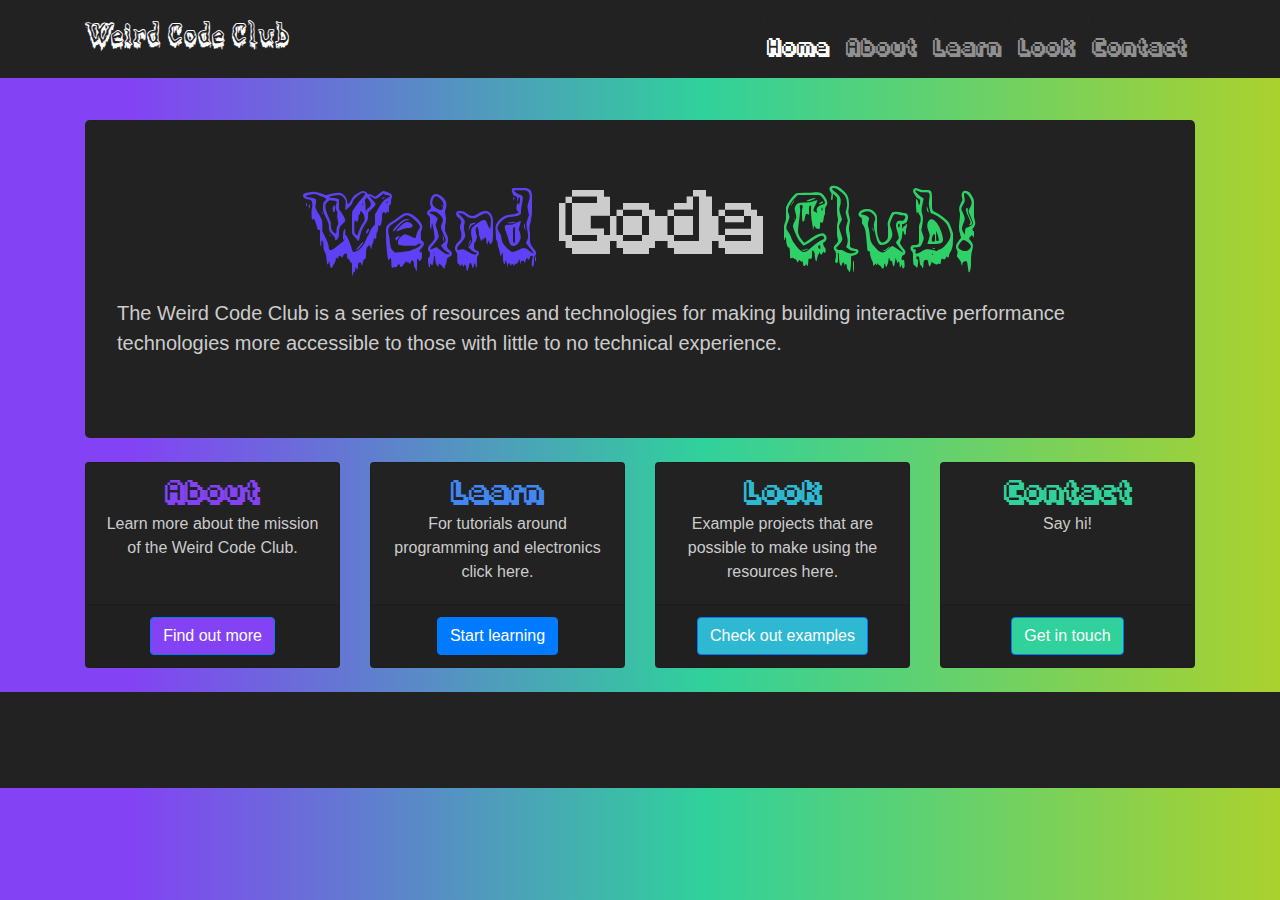
<file: index.html>
<!DOCTYPE html>
<html lang="en">

<head>

  <meta charset="utf-8">
  <meta name="viewport" content="width=device-width, initial-scale=1, shrink-to-fit=no">
  <meta name="description" content="">
  <meta name="author" content="">

  <title>Weird Code Club</title>

  <!-- Bootstrap core CSS -->
  <link href="/vendor/bootstrap/css/bootstrap.min.css" rel="stylesheet">

  <!-- Custom styles for this template -->
  <link href="/css/heroic-features.css" rel="stylesheet">
  <link href="/css/style.css" rel="stylesheet">
  <script src="/mousetrails.js"></script>

</head>

<body>

  <!-- Navigation -->
  <nav class="navbar navbar-expand-lg navbar-dark fixed-top">
    <div class="container">
      <a class="navbar-brand" href="#">Weird Code Club</a>
      <button class="navbar-toggler" type="button" data-toggle="collapse" data-target="#navbarResponsive" aria-controls="navbarResponsive" aria-expanded="false" aria-label="Toggle navigation">
        <span class="navbar-toggler-icon"></span>
      </button>
      <div class="collapse navbar-collapse" id="navbarResponsive">
        <ul class="navbar-nav ml-auto">
          <li class="nav-item active">
            <a class="nav-link" href="#">Home
              <span class="sr-only">(current)</span>
            </a>
          </li>
          <li class="nav-item">
            <a class="nav-link" href="/about/">About</a>
          </li>
          <li class="nav-item">
            <a class="nav-link" href="/learn/">Learn</a>
          </li>
          <li class="nav-item">
            <a class="nav-link" href="/gallery/">Look</a>
          </li>
          <li class="nav-item">
            <a class="nav-link" href="/contact/">Contact</a>
          </li>          
        </ul>
      </div>
    </div>
  </nav>

  <!-- Page Content -->
  <div class="container">

    <!-- Jumbotron Header -->
    <header class="jumbotron my-4">
      <center>
      <h1 class="display-3"> 
        <p class="weirdh1" style="color: #5e41f4;">Weird</p> 
        <p class="codeh1">Code</p> 
        <p class="weirdh1" style="color: #2ed165;">Club!</p></h1>
      </center>
      <p class="lead">The Weird Code Club is a series of resources and technologies for making building 
        interactive performance technologies more accessible to those with little to no technical experience.</p>
    </header>

    <!-- Page Features -->
    <div class="row text-center">

      <div class="col-lg-3 col-md-6 mb-4">
        <div class="card h-100">
          <!--<img class="card-img-top" src="http://placehold.it/500x325" alt="">-->
          <div class="card-body">
            <h4 class="card-title codeh4" style="color: #8342f4;">About</h4>
            <p class="card-text">Learn more about the mission of the Weird Code Club.</p>
          </div>
          <div class="card-footer">
            <a href="./about/" class="btn btn-primary" style="background-color: #8342f4;">Find out more</a>
          </div>
        </div>
      </div>

      <div class="col-lg-3 col-md-6 mb-4">
        <div class="card h-100">
          <!--<img class="card-img-top" src="http://placehold.it/500x325" alt="">-->
          <div class="card-body">
            <h4 class="card-title codeh4" style="color: #4286f4;">Learn</h4>
            <p class="card-text">For tutorials around programming and electronics click here.</p>
          </div>
          <div class="card-footer">
            <a href="./learn/" class="btn btn-primary">Start learning</a>
          </div>
        </div>
      </div>

      <div class="col-lg-3 col-md-6 mb-4">
        <div class="card h-100">
          <!--<img class="card-img-top" src="http://placehold.it/500x325" alt="">-->
          <div class="card-body">
            <h4 class="card-title codeh4" style="color: #2fb8d1;">Look</h4>
            <p class="card-text">Example projects that are possible to make using the resources here.</p>
          </div>
          <div class="card-footer">
            <a href="./gallery/" class="btn btn-primary" style="background-color: #2fb8d1;">Check out examples</a>
          </div>
        </div>
      </div>

      <div class="col-lg-3 col-md-6 mb-4">
        <div class="card h-100">
          <!--<img class="card-img-top" src="http://placehold.it/500x325" alt="">-->
          <div class="card-body">
            <h4 class="card-title codeh4" style="color: #30d19b;">Contact</h4>
            <p class="card-text">Say hi!</p>
          </div>
          <div class="card-footer">
            <a href="./contact/" class="btn btn-primary" style="background-color: #30d19b;">Get in touch</a>
          </div>
        </div>
      </div>

    </div>
    <!-- /.row -->

  </div>
  <!-- /.container -->

  <!-- Footer -->
  <footer class="py-5">
    <div class="container">
    </div>
    <!-- /.container -->
  </footer>

  <!-- Bootstrap core JavaScript -->
  <script src="vendor/jquery/jquery.min.js"></script>
  <script src="vendor/bootstrap/js/bootstrap.bundle.min.js"></script>

</body>

</html>
</file>
<file: css/style.css>
.jumbotron {
    background-color: #222222;  
}

.navbar-brand {
    font-family: 'Mortified Drip', Arial, sans-serif;
    font-size: 1.8rem;
}

.nav-link {
    font-family: 'Fipps', Arial, sans-serif;
    font-size: 0.9rem;
}

p {
    color: #cccccc;
}

body {
    background-color: #8342f4; /* For browsers that do not support gradients */
    background-image: linear-gradient(to right, #8342f4 10%, #30d19b, #abd12e); 
}

@font-face {
    font-family: "Mortified Drip";
    src: url("/fonts/mortifieddrip/MortifiedDrip.ttf");
    src: 
        url("/fonts/mortifieddrip/MortifiedDrip.ttf") format('truetype'),
        url("/fonts/mortifieddrip/MortifiedDrip.woff") format("woff"),
        url("/fonts/mortifieddrip/MortifiedDrip.woff2") format("woff2"),
        url("/fonts/mortifieddrip/MortifiedDrip.otf") format("opentype"),
        url("/fonts/mortifieddrip/MortifiedDrip.eot") format("eot"),
        url("/fonts/mortifieddrip/MortifiedDrip.svg") format("svg");
}

@font-face {
    font-family: "Fipps";
    src: url("/fonts/fipps/Fipps-Regular.ttf");
        src: 
        url("/fonts/fipps/Fipps-Regular.ttf") format('truetype'),
        url("/fonts/fipps/Fipps-Regular.woff") format("woff"),
        url("/fonts/fipps/Fipps-Regular.woff2") format("woff2"),
        url("/fonts/fipps/Fipps-Regular.otf") format("opentype"),
        url("/fonts/fipps/Fipps-Regular.eot") format("eot"),
        url("/fonts/fipps/Fipps-Regular.svg") format("svg");
 }

 .weirdh1 {
    color: #cccccc;
    font-family: 'Mortified Drip', Arial, sans-serif;
    display:inline;
    font-size: 5.5rem;
 }

 .codeh1 {
    color: #cccccc;
    font-family: 'Fipps', Arial, sans-serif;
    display:inline;
    font-size: 3.2rem;
    -webkit-animation-name: headeranimation; /* Safari 4.0 - 8.0 */
    -webkit-animation-duration: 4s; /* Safari 4.0 - 8.0 */
    animation-name: headeranimation;
    animation-duration: 4s;
    animation-iteration-count: infinite;    
 }

 .weirdh4 {
    color: #cccccc;
    font-family: 'Mortified Drip', Arial, sans-serif;
    display:inline;
    font-size: 2.5rem;
 }

 .codeh4 {
    color: #cccccc;
    font-family: 'Fipps', Arial, sans-serif;
    display:inline;
    font-size: 1.25rem;
 }

 .codesubh4 {
    color: #cccccc;
    font-family: 'Fipps', Arial, sans-serif;
    display:inline;
    font-size: 1.0rem;
 }

 ol { 
    counter-reset: item; 
    color: #cccccc;
 }
 li{ display: block }
 li:before { content: counters(item, ".") " "; counter-increment: item }

 .card {
     background-color: #222222;
 }

.py-5 {
    background-color: #222222 !important;
 }

 nav {
    background-color: #222222;
 }

 /* Safari 4.0 - 8.0 */
@-webkit-keyframes headeranimation {
    0% {color: #8342f4;}
    25% {color: #30d19b;}
    50% {color: #abd12e;}
    75% {color: #30d19b;}
    100% {color: #8342f4;}
}
  
/* Standard syntax */
@keyframes headeranimation {
    0% {color: #8342f4;}
    25% {color: #30d19b;}
    50% {color: #abd12e;}
    75% {color: #30d19b;}
    100% {color: #8342f4;}
}
</file>
<file: css/heroic-features.css>
/*!
 * Start Bootstrap - Heroic Features (https://startbootstrap.com/template-overviews/heroic-features)
 * Copyright 2013-2019 Start Bootstrap
 * Licensed under MIT (https://github.com/BlackrockDigital/startbootstrap-heroic-features/blob/master/LICENSE)
 */
body {
  padding-top: 96px;
}
</file>
